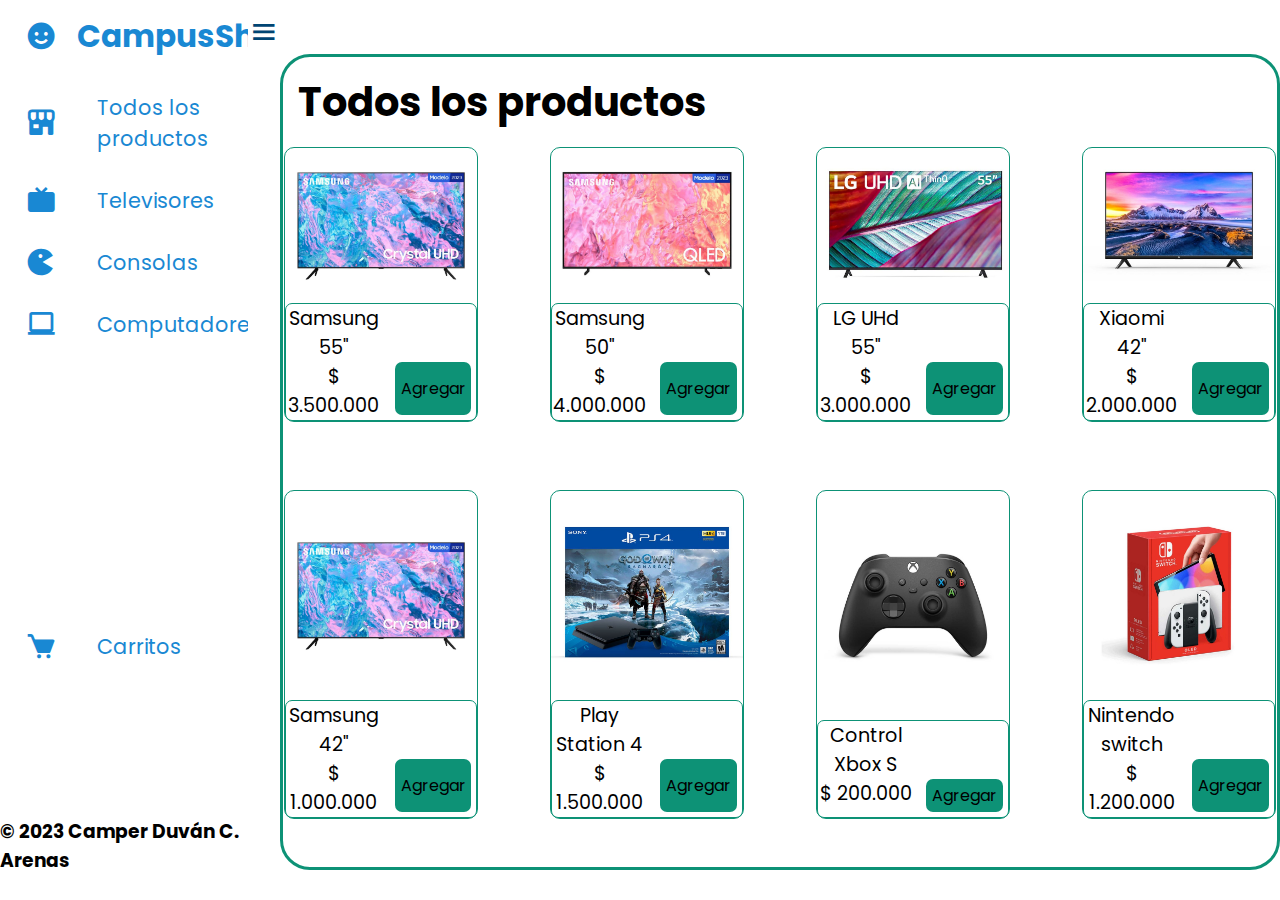
<file: index.html>
<!DOCTYPE html>
<html lang="en">
<head>
    <meta charset="UTF-8">
    <meta name="viewport" content="width=device-width, initial-scale=1.0">
    <title>Document</title>
    <link rel="stylesheet" href="css/styles.css">
    <link rel="stylesheet" href="js/main.js">
    <link rel="stylesheet" href="https://unpkg.com/boxicons@latest/css/boxicons.min.css">
</head>
<body>
    <nav class="nav">
        <div class="admin">
            <i class='bx bxs-smile smile'></i>
            <h2>CampusShop</h2>
        </div>
        <ul>
            <li>
                <a href="index.html">
                    <i class='bx bxs-store-alt' ></i>
                    <p>Todos los productos</p>
                </a>
            </li>
            
            <li>
                <a href="televisores.html">
                    <i class='bx bxs-tv' ></i>
                    <p>Televisores</p>
                </a>
            </li>
            <li>
                <a href="consolas.html">
                    <i class='bx bxs-game' ></i>
                    <p>Consolas</p>
                </a>
            </li>
            <li>
                <a href="computadores.html">
                    <i class='bx bx-laptop' ></i>
                    <p>Computadores</p>
                </a>
            </li>
            <li class="car">
                <a href="carritos.html">
                    <i class='bx bxs-cart'></i>
                    <p>Carritos</p>
                </a>
            </li>
            
        </ul>

        <h3>© 2023 Camper Duván C. Arenas</h3>

    </nav>


    <header>
        <i class='bx bx-menu menu' id="btnMenu"></i>
    </header>


    <main>
        <h2 class="titulo">Todos los productos</h2>
        <div class="productosVenta">
            <div class="producto">
            
                <img src="storage/images/televisores/tv1Img1(recorte).jpg" alt="No es posible cargar la imagen">
            
                <div class="contenido">
                    <p>Samsung 55"</p>
                    <div class="enviar">
                        <p>$ 3.500.000</p>
                        <button>Agregar</button>
                    </div>
                </div>
            </div>
            <div class="producto">
                <img src="storage/images/televisores/tv2Img1(recorte).jpg" alt="No es posible cargar la imagen">
            
                <div class="contenido">
                    <p>Samsung 50"</p>
                    <div class="enviar">
                        <p>$ 4.000.000</p>
                        <button>Agregar</button>
                    </div>
                </div>
            </div>

            <div class="producto">
                <img src="storage/images/televisores/tv3Img1(recorte).jpg" alt="No es posible cargar la imagen">
            
                <div class="contenido">
                    <p>LG UHd 55"</p>
                    <div class="enviar">
                        <p>$ 3.000.000</p>
                        <button>Agregar</button>
                    </div>
                </div>
            </div>

            <div class="producto">
                <img src="storage/images/televisores/tv4Img1(recorte).jpg" alt="No es posible cargar la imagen">
            
                <div class="contenido">
                    <p>Xiaomi 42"</p>
                    <div class="enviar">
                        <p>$ 2.000.000</p>
                        <button>Agregar</button>
                    </div>
                </div>
            </div>

            <div class="producto">
                <img src="storage/images/televisores/tv1Img1(recorte).jpg" alt="No es posible cargar la imagen">
            
                <div class="contenido">
                    <p>Samsung 42"</p>
                    <div class="enviar">
                        <p>$ 1.000.000</p>
                        <button>Agregar</button>
                    </div>
                </div>
            </div>

            <div class="producto">
            
                <img src="storage/images/consolas/consola1Img1(recorte).jpg" alt="No es posible cargar la imagen">
            
                <div class="contenido">
                    <p>Play Station 4</p>
                    <div class="enviar">
                        <p>$ 1.500.000</p>
                        <button>Agregar</button>
                    </div>
                </div>
            </div>
            <div class="producto">
                <img src="storage/images/consolas/consola2Img3.jpeg" alt="No es posible cargar la imagen">
            
                <div class="contenido">
                    <p>Control Xbox S</p>
                    <div class="enviar">
                        <p>$ 200.000</p>
                        <button>Agregar</button>
                    </div>
                </div>
            </div>

            <div class="producto">
                <img src="storage/images/consolas/consola3Img1.jpeg" alt="No es posible cargar la imagen">
            
                <div class="contenido">
                    <p>Nintendo switch</p>
                    <div class="enviar">
                        <p>$ 1.200.000</p>
                        <button>Agregar</button>
                    </div>
                </div>
            </div>

            <div class="producto">
                <img src="storage/images/consolas/consola4Img1.jpeg" alt="No es posible cargar la imagen">
            
                <div class="contenido">
                    <p>Play Station 5</p>
                    <div class="enviar">
                        <p>$ 2.700.000</p>
                        <button>Agregar</button>
                    </div>
                </div>
            </div>

            <div class="producto">
                <img src="storage/images/consolas/consola1Img1(recorte).jpg" alt="No es posible cargar la imagen">
            
                <div class="contenido">
                    <p>Play Station 4</p>
                    <div class="enviar">
                        <p>$ 2.000.000</p>
                        <button>Agregar</button>
                    </div>
                </div>
            </div>

            <div class="producto">
            
                <img src="storage/images/computadores/pc1Img1(recorte).jpeg" alt="No es posible cargar la imagen">
            
                <div class="contenido">
                    <p>Asus Vivobook U</p>
                    <div class="enviar">
                        <p>$ 1.750.000</p>
                        <button>Agregar</button>
                    </div>
                </div>
            </div>
            <div class="producto">
                <img src="storage/images/computadores/pc2Img1(recorte).jpeg" alt="No es posible cargar la imagen">
            
                <div class="contenido">
                    <p>Macbook Pro</p>
                    <div class="enviar">
                        <p>$ 16.200.000</p>
                        <button>Agregar</button>
                    </div>
                </div>
            </div>

            <div class="producto">
                <img src="storage/images/computadores/pc3Img1(recorte).jpeg" alt="No es posible cargar la imagen">
            
                <div class="contenido">
                    <p>Estacion Mac</p>
                    <div class="enviar">
                        <p>$ 8.200.000</p>
                        <button>Agregar</button>
                    </div>
                </div>
            </div>

            <div class="producto">
                <img src="storage/images/computadores/pc4Img1.jpeg" alt="No es posible cargar la imagen">
            
                <div class="contenido">
                    <p>Estacion Gamer</p>
                    <div class="enviar">
                        <p>$ 3.700.000</p>
                        <button>Agregar</button>
                    </div>
                </div>
            </div>

            <div class="producto">
                <img src="storage/images/computadores/pc2Img1(recorte).jpeg" alt="No es posible cargar la imagen">
            
                <div class="contenido">
                    <p>Macbook Air</p>
                    <div class="enviar">
                        <p>$ 6.000.000</p>
                        <button>Agregar</button>
                    </div>
                </div>
            </div>


            
        </div>
    </main>
    <script src="js/main.js"></script>
</body>
</html>
</file>
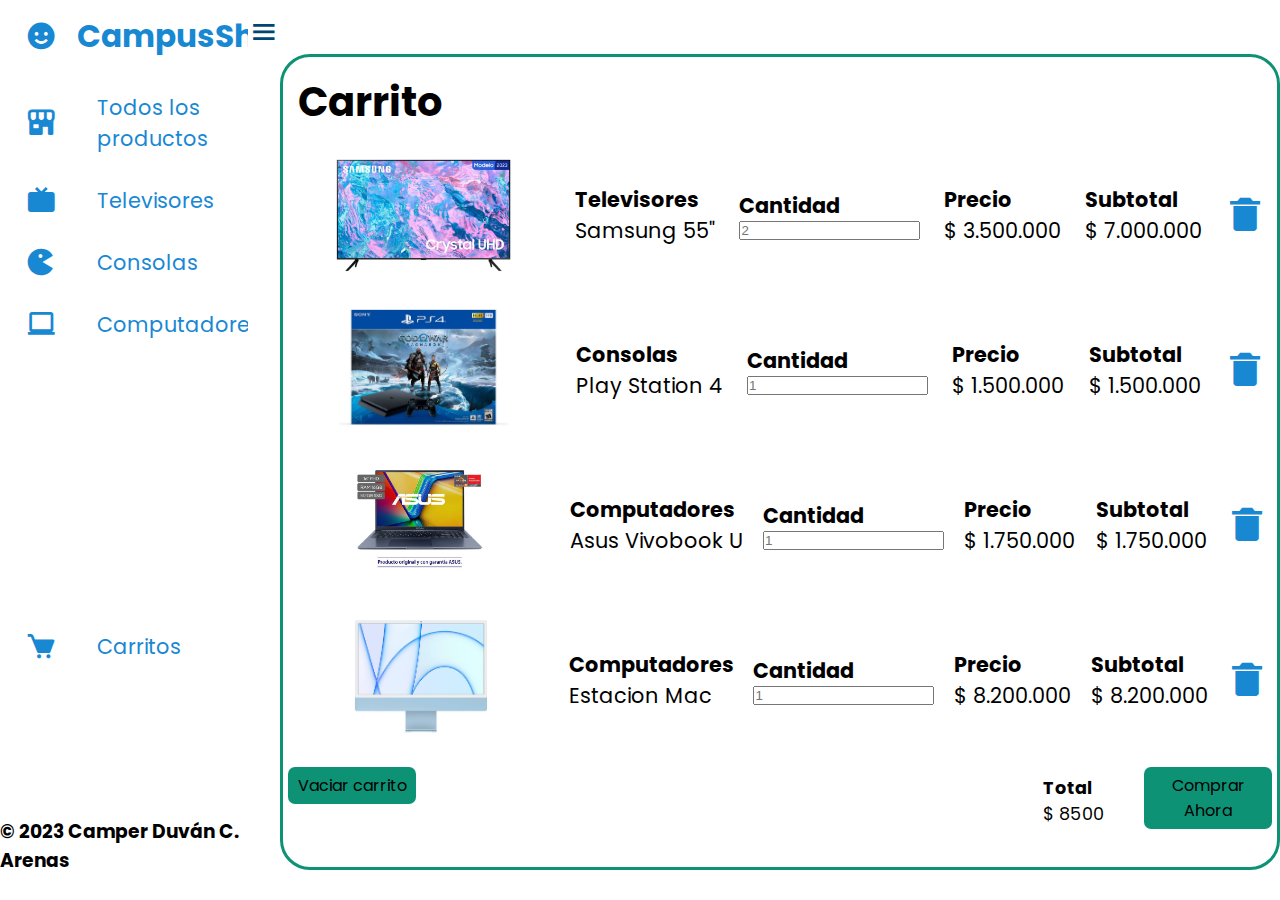
<file: carritos.html>
<!DOCTYPE html>
<html lang="en">
<head>
    <meta charset="UTF-8">
    <meta name="viewport" content="width=device-width, initial-scale=1.0">
    <title>Document</title>
    <link rel="stylesheet" href="css/styles.css">
    <link rel="stylesheet" href="js/main.js">
    <link rel="stylesheet" href="https://unpkg.com/boxicons@latest/css/boxicons.min.css">
</head>
<body>
    
    
    <nav class="nav">
        <div class="admin">
            <i class='bx bxs-smile smile'></i>
            <h2>CampusShop</h2>
        </div>
        <ul>
            <li>
                <a href="index.html">
                    <i class='bx bxs-store-alt' ></i>
                    <p>Todos los productos</p>
                </a>
            </li>
            
            <li>
                <a href="televisores.html">
                    <i class='bx bxs-tv' ></i>
                    <p>Televisores</p>
                </a>
            </li>
            <li>
                <a href="consolas.html">
                    <i class='bx bxs-game' ></i>
                    <p>Consolas</p>
                </a>
            </li>
            <li>
                <a href="computadores.html">
                    <i class='bx bx-laptop' ></i>
                    <p>Computadores</p>
                </a>
            </li>
            <li class="car">
                <a href="carritos.html">
                    <i class='bx bxs-cart'></i>
                    <p>Carritos</p>
                </a>
            </li>
        </ul>
        <h3>© 2023 Camper Duván C. Arenas</h3>
    </nav>



    <header>
        <i class='bx bx-menu menu' id="btnMenu"></i>
    </header>


    
    <main>
        <h2 class="titulo">Carrito</h2>
        <div class="carrito">
            <div class="imag">
                <img src="storage/images/televisores/tv1Img1(recorte).jpg" alt="No se puede cargar la imagen">
            </div>
            <div>
                <h4>Televisores</h4>
                <p>Samsung 55"</p>
            </div>
            <div class="quantity">
                <label for="cantidad"><h4>Cantidad</h4></label>
                <input type="number" name="cantidad" id="cantidad" placeholder="2">
                
            </div>
            <div>
                <h4>Precio</h4>
                <p>$ 3.500.000</p>
            </div>
            <div>
                <h4>Subtotal</h4>
                <p>$ 7.000.000</p>
            </div>
            <i class='bx bxs-trash-alt elim'></i>
            
        </div>

        <div class="carrito">
            <div class="imag">
                <img src="storage/images/consolas/consola1Img1(recorte).jpg" alt="No se puede cargar la imagen">
            </div>
            <div>
                <h4>Consolas</h4>
                <p>Play Station 4</p>
            </div>
            <div class="quantity">
                <label for="cantidad"><h4>Cantidad</h4></label>
                <input type="number" name="cantidad" id="cantidad" placeholder="1">
                
            </div>
            <div>
                <h4>Precio</h4>
                <p>$ 1.500.000</p>
            </div>
            <div>
                <h4>Subtotal</h4>
                <p>$ 1.500.000</p>
            </div>
            <i class='bx bxs-trash-alt elim'></i>
            
        </div>

        <div class="carrito">
            <div class="imag">
                <img src="storage/images/computadores/pc1Img1(recorte).jpeg" alt="No se puede cargar la imagen">
            </div>
            <div>
                <h4>Computadores</h4>
                <p>Asus Vivobook U</p>
            </div>
            <div class="quantity">
                <label for="cantidad"><h4>Cantidad</h4></label>
                <input type="number" name="cantidad" id="cantidad" placeholder="1">
                
            </div>
            <div>
                <h4>Precio</h4>
                <p>$ 1.750.000</p>
            </div>
            <div>
                <h4>Subtotal</h4>
                <p>$ 1.750.000</p>
            </div>
            <i class='bx bxs-trash-alt elim'></i>
        
        </div>

        <div class="carrito">
            <div class="imag">
                <img src="storage/images/computadores/pc3Img1(recorte).jpeg" alt="No se puede cargar la imagen">
            </div>
            <div>
                <h4>Computadores</h4>
                <p>Estacion Mac</p>
            </div>
            <div class="quantity">
                <label for="cantidad"><h4>Cantidad</h4></label>
                <input type="number" name="cantidad" id="cantidad" placeholder="1">
                
            </div>
            <div>
                <h4>Precio</h4>
                <p>$ 8.200.000</p>
            </div>
            <div>
                <h4>Subtotal</h4>
                <p>$ 8.200.000</p>
            </div>
            <i class='bx bxs-trash-alt elim'></i>
            
        </div>

        <div class="comprar">
            <a href="vacio.html"><button class="vaciarCarrito">Vaciar carrito</button></a>
            
            <div class="contenedor">
                
                <div>
                    <h4>Total</h4>
                    <p>$ 8500</p>
                </div>
                
                <button>Comprar Ahora</button>
            </div>
        </div>        
    </main>
    <script src="js/main.js"></script>
</body>
</html>
</file>
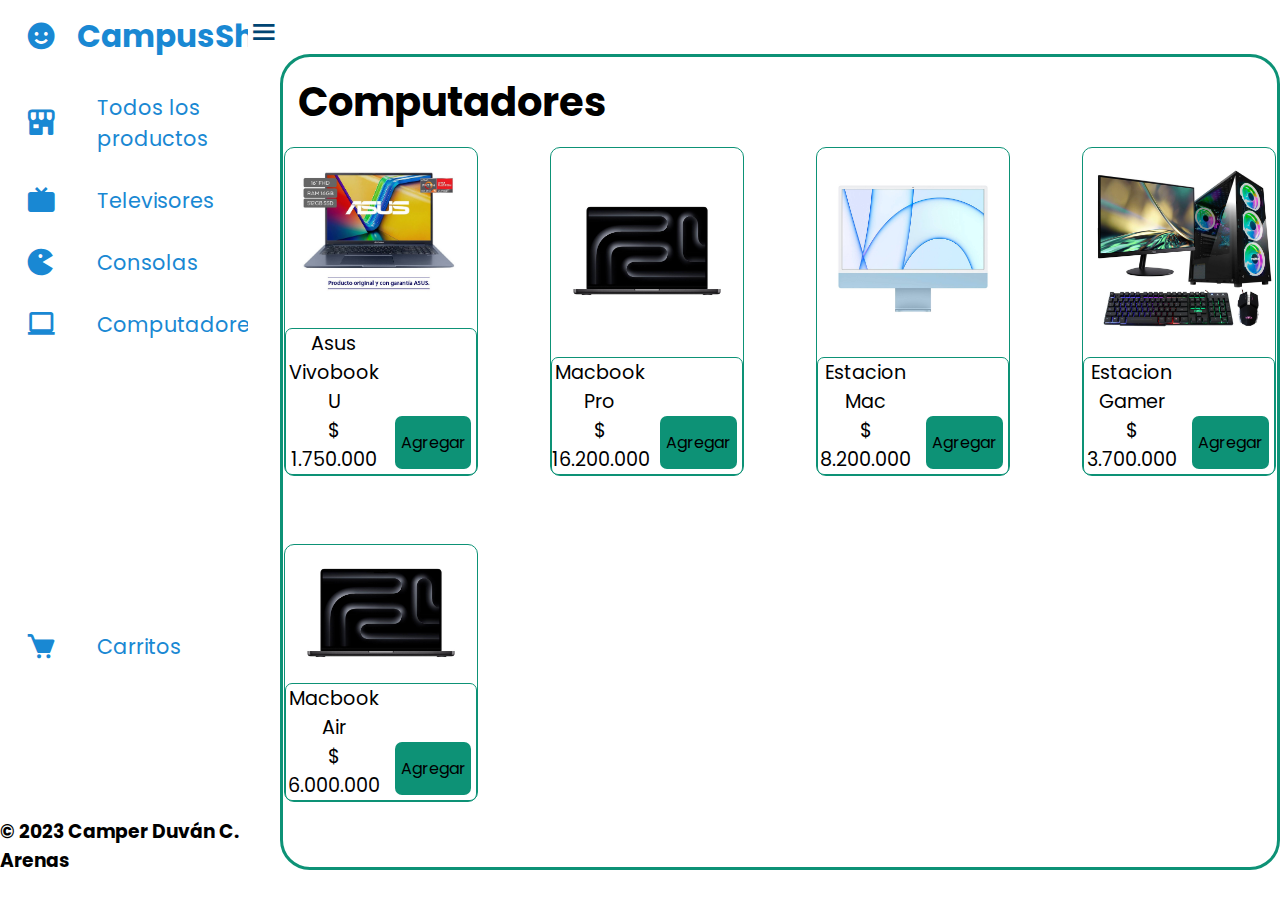
<file: computadores.html>
<!DOCTYPE html>
<html lang="en">
<head>
    <meta charset="UTF-8">
    <meta name="viewport" content="width=device-width, initial-scale=1.0">
    <title>Document</title>
    <link rel="stylesheet" href="css/styles.css">
    <link rel="stylesheet" href="js/main.js">
    <link rel="stylesheet" href="https://unpkg.com/boxicons@latest/css/boxicons.min.css">
</head>
<body>
    
    
    <nav class="nav">
        <div class="admin">
            <i class='bx bxs-smile smile'></i>
            <h2>CampusShop</h2>
        </div>
        <ul>
            <li>
                <a href="index.html">
                    <i class='bx bxs-store-alt' ></i>
                    <p>Todos los productos</p>
                </a>
            </li>
            
            <li>
                <a href="televisores.html">
                    <i class='bx bxs-tv' ></i>
                    <p>Televisores</p>
                </a>
            </li>
            <li>
                <a href="consolas.html">
                    <i class='bx bxs-game' ></i>
                    <p>Consolas</p>
                </a>
            </li>
            <li>
                <a href="computadores.html">
                    <i class='bx bx-laptop' ></i>
                    <p>Computadores</p>
                </a>
            </li>

            <li class="car">
                <a href="carritos.html">
                    <i class='bx bxs-cart'></i>
                    <p>Carritos</p>
                </a>
            </li>
        </ul>
        <h3>© 2023 Camper Duván C. Arenas</h3>
    </nav>



    <header>
        <i class='bx bx-menu menu' id="btnMenu"></i>
    </header>


    
    <main>
        <h2 class="titulo">Computadores</h2>
        <div class="productosVenta">
            <div class="producto">
            
                <img src="storage/images/computadores/pc1Img1(recorte).jpeg" alt="No es posible cargar la imagen">
            
                <div class="contenido">
                    <p>Asus Vivobook U</p>
                    <div class="enviar">
                        <p>$ 1.750.000</p>
                        <button>Agregar</button>
                    </div>
                </div>
            </div>
            <div class="producto">
                <img src="storage/images/computadores/pc2Img1(recorte).jpeg" alt="No es posible cargar la imagen">
            
                <div class="contenido">
                    <p>Macbook Pro</p>
                    <div class="enviar">
                        <p>$ 16.200.000</p>
                        <button>Agregar</button>
                    </div>
                </div>
            </div>

            <div class="producto">
                <img src="storage/images/computadores/pc3Img1(recorte).jpeg" alt="No es posible cargar la imagen">
            
                <div class="contenido">
                    <p>Estacion Mac</p>
                    <div class="enviar">
                        <p>$ 8.200.000</p>
                        <button>Agregar</button>
                    </div>
                </div>
            </div>

            <div class="producto">
                <img src="storage/images/computadores/pc4Img1.jpeg" alt="No es posible cargar la imagen">
            
                <div class="contenido">
                    <p>Estacion Gamer</p>
                    <div class="enviar">
                        <p>$ 3.700.000</p>
                        <button>Agregar</button>
                    </div>
                </div>
            </div>

            <div class="producto">
                <img src="storage/images/computadores/pc2Img1(recorte).jpeg" alt="No es posible cargar la imagen">
            
                <div class="contenido">
                    <p>Macbook Air</p>
                    <div class="enviar">
                        <p>$ 6.000.000</p>
                        <button>Agregar</button>
                    </div>
                </div>
            </div>

            
        </div>
    </main>
    <script src="js/main.js"></script>
</body>
</html>
</file>
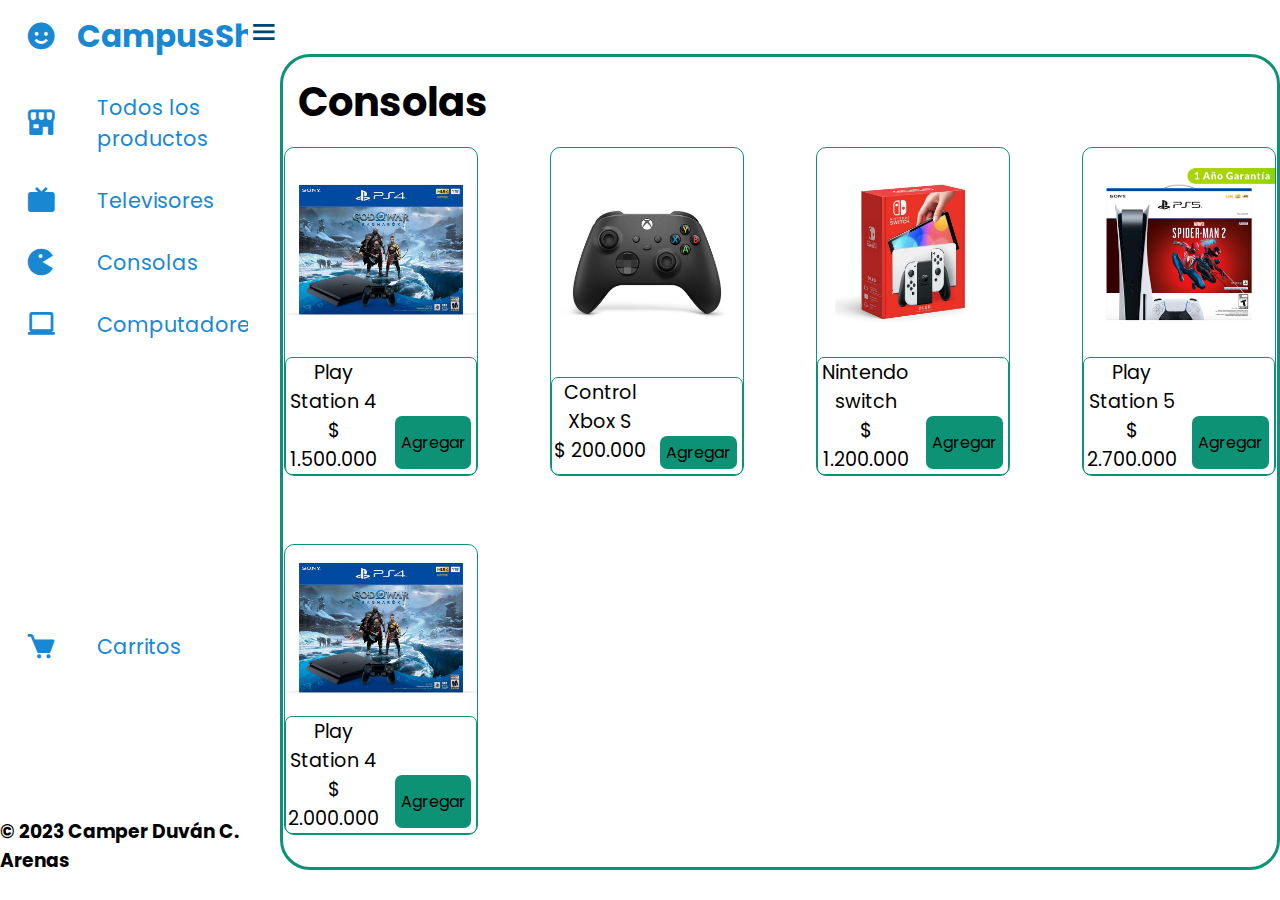
<file: consolas.html>
<!DOCTYPE html>
<html lang="en">
<head>
    <meta charset="UTF-8">
    <meta name="viewport" content="width=device-width, initial-scale=1.0">
    <title>Document</title>
    <link rel="stylesheet" href="css/styles.css">
    <link rel="stylesheet" href="js/main.js">
    <link rel="stylesheet" href="https://unpkg.com/boxicons@latest/css/boxicons.min.css">
</head>
<body>
    
    
    <nav class="nav">
        <div class="admin">
            <i class='bx bxs-smile smile'></i>
            <h2>CampusShop</h2>
        </div>
        <ul>
            <li>
                <a href="index.html">
                    <i class='bx bxs-store-alt' ></i>
                    <p>Todos los productos</p>
                </a>
            </li>
            
            <li>
                <a href="televisores.html">
                    <i class='bx bxs-tv' ></i>
                    <p>Televisores</p>
                </a>
            </li>
            <li>
                <a href="consolas.html">
                    <i class='bx bxs-game' ></i>
                    <p>Consolas</p>
                </a>
            </li>
            <li>
                <a href="computadores.html">
                    <i class='bx bx-laptop' ></i>
                    <p>Computadores</p>
                </a>
            </li>
            
            <li class="car">
                <a href="carritos.html">
                    <i class='bx bxs-cart'></i>
                    <p>Carritos</p>
                </a>
            </li>
            
        </ul>
        <h3>© 2023 Camper Duván C. Arenas</h3>
    </nav>



    <header>
        <i class='bx bx-menu menu' id="btnMenu"></i>
    </header>


    
    <main>
        <h2 class="titulo">Consolas</h2>
        <div class="productosVenta">
            <div class="producto">
            
                <img src="storage/images/consolas/consola1Img1(recorte).jpg" alt="No es posible cargar la imagen">
            
                <div class="contenido">
                    <p>Play Station 4</p>
                    <div class="enviar">
                        <p>$ 1.500.000</p>
                        <button>Agregar</button>
                    </div>
                </div>
            </div>
            <div class="producto">
                <img src="storage/images/consolas/consola2Img3.jpeg" alt="No es posible cargar la imagen">
            
                <div class="contenido">
                    <p>Control Xbox S</p>
                    <div class="enviar">
                        <p>$ 200.000</p>
                        <button>Agregar</button>
                    </div>
                </div>
            </div>

            <div class="producto">
                <img src="storage/images/consolas/consola3Img1.jpeg" alt="No es posible cargar la imagen">
            
                <div class="contenido">
                    <p>Nintendo switch</p>
                    <div class="enviar">
                        <p>$ 1.200.000</p>
                        <button>Agregar</button>
                    </div>
                </div>
            </div>

            <div class="producto">
                <img src="storage/images/consolas/consola4Img1.jpeg" alt="No es posible cargar la imagen">
            
                <div class="contenido">
                    <p>Play Station 5</p>
                    <div class="enviar">
                        <p>$ 2.700.000</p>
                        <button>Agregar</button>
                    </div>
                </div>
            </div>

            <div class="producto">
                <img src="storage/images/consolas/consola1Img1(recorte).jpg" alt="No es posible cargar la imagen">
            
                <div class="contenido">
                    <p>Play Station 4</p>
                    <div class="enviar">
                        <p>$ 2.000.000</p>
                        <button>Agregar</button>
                    </div>
                </div>
            </div>

            
        </div>
    </main>
    <script src="js/main.js"></script>
</body>
</html>
</file>
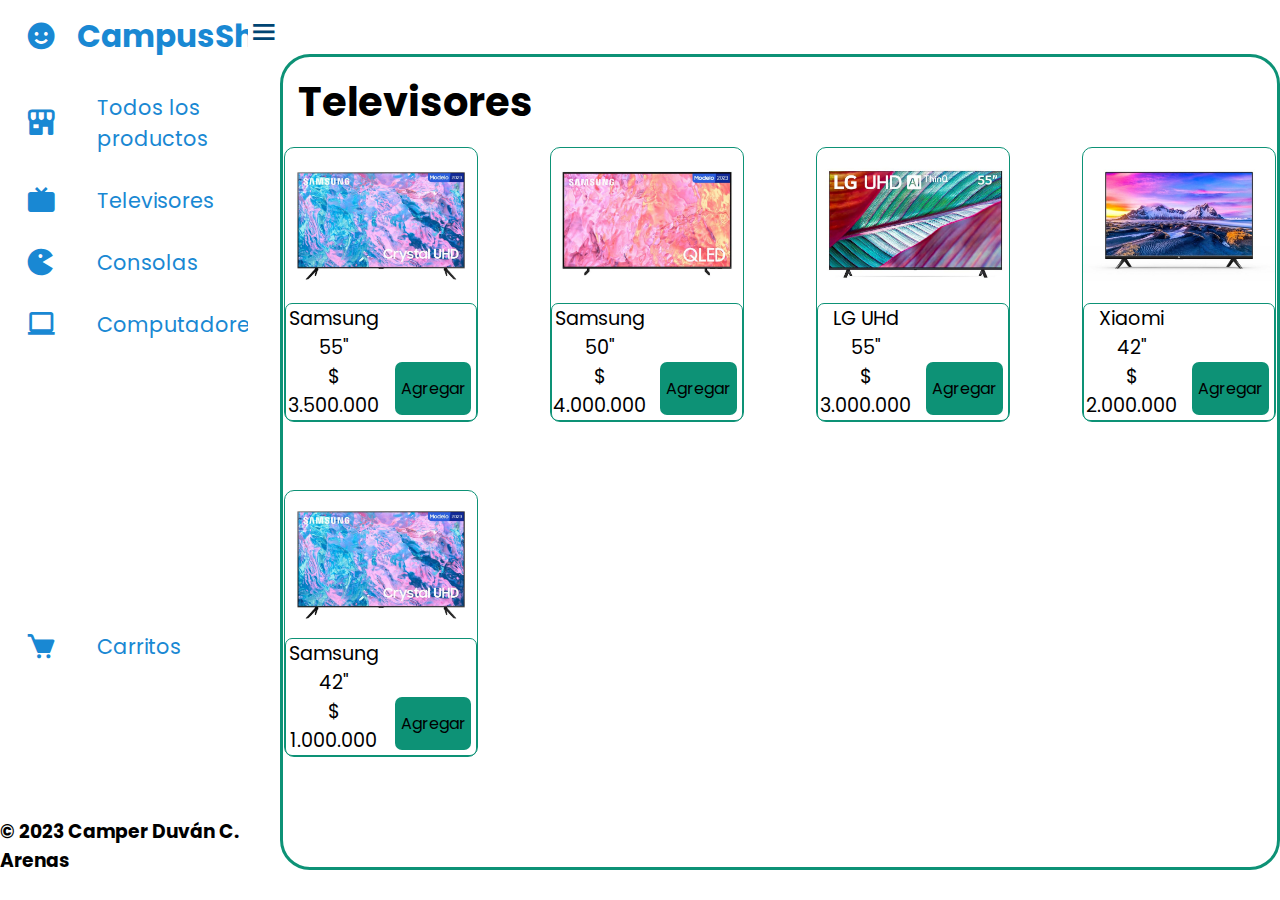
<file: televisores.html>
<!DOCTYPE html>
<html lang="en">
<head>
    <meta charset="UTF-8">
    <meta name="viewport" content="width=device-width, initial-scale=1.0">
    <title>Document</title>
    <link rel="stylesheet" href="css/styles.css">
    <link rel="stylesheet" href="js/main.js">
    <link rel="stylesheet" href="https://unpkg.com/boxicons@latest/css/boxicons.min.css">
</head>
<body>
    
    
    <nav class="nav">
        <div class="admin">
            <i class='bx bxs-smile smile'></i>
            <h2>CampusShop</h2>
        </div>
        <ul>
            <li>
                <a href="index.html">
                    <i class='bx bxs-store-alt' ></i>
                    <p>Todos los productos</p>
                </a>
            </li>
            <li>
                <a href="televisores.html">
                    <i class='bx bxs-tv' ></i>
                    <p>Televisores</p>
                </a>
            </li>
            <li>
                <a href="consolas.html">
                    <i class='bx bxs-game' ></i>
                    <p>Consolas</p>
                </a>
            </li>
            <li>
                <a href="computadores.html">
                    <i class='bx bx-laptop' ></i>
                    <p>Computadores</p>
                </a>
            </li>
            
            <li class="car">
                <a href="carritos.html">
                    <i class='bx bxs-cart'></i>
                    <p>Carritos</p>
                </a>
            </li>
        </ul>
        <h3>© 2023 Camper Duván C. Arenas</h3>
    </nav>


    <header>
        <i class='bx bx-menu menu' id="btnMenu"></i>
    </header>

    
    <main>
        <h2 class="titulo">Televisores</h2>
        <div class="productosVenta">
            <div class="producto">
            
                <img src="storage/images/televisores/tv1Img1(recorte).jpg" alt="No es posible cargar la imagen">
            
                <div class="contenido">
                    <p>Samsung 55"</p>
                    <div class="enviar">
                        <p>$ 3.500.000</p>
                        <button>Agregar</button>
                    </div>
                </div>
            </div>
            <div class="producto">
                <img src="storage/images/televisores/tv2Img1(recorte).jpg" alt="No es posible cargar la imagen">
            
                <div class="contenido">
                    <p>Samsung 50"</p>
                    <div class="enviar">
                        <p>$ 4.000.000</p>
                        <button>Agregar</button>
                    </div>
                </div>
            </div>

            <div class="producto">
                <img src="storage/images/televisores/tv3Img1(recorte).jpg" alt="No es posible cargar la imagen">
            
                <div class="contenido">
                    <p>LG UHd 55"</p>
                    <div class="enviar">
                        <p>$ 3.000.000</p>
                        <button>Agregar</button>
                    </div>
                </div>
            </div>

            <div class="producto">
                <img src="storage/images/televisores/tv4Img1(recorte).jpg" alt="No es posible cargar la imagen">
            
                <div class="contenido">
                    <p>Xiaomi 42"</p>
                    <div class="enviar">
                        <p>$ 2.000.000</p>
                        <button>Agregar</button>
                    </div>
                </div>
            </div>

            <div class="producto">
                <img src="storage/images/televisores/tv1Img1(recorte).jpg" alt="No es posible cargar la imagen">
            
                <div class="contenido">
                    <p>Samsung 42"</p>
                    <div class="enviar">
                        <p>$ 1.000.000</p>
                        <button>Agregar</button>
                    </div>
                </div>
            </div>

            
        </div>
    </main>
    <script src="js/main.js"></script>
</body>
</html>
</file>
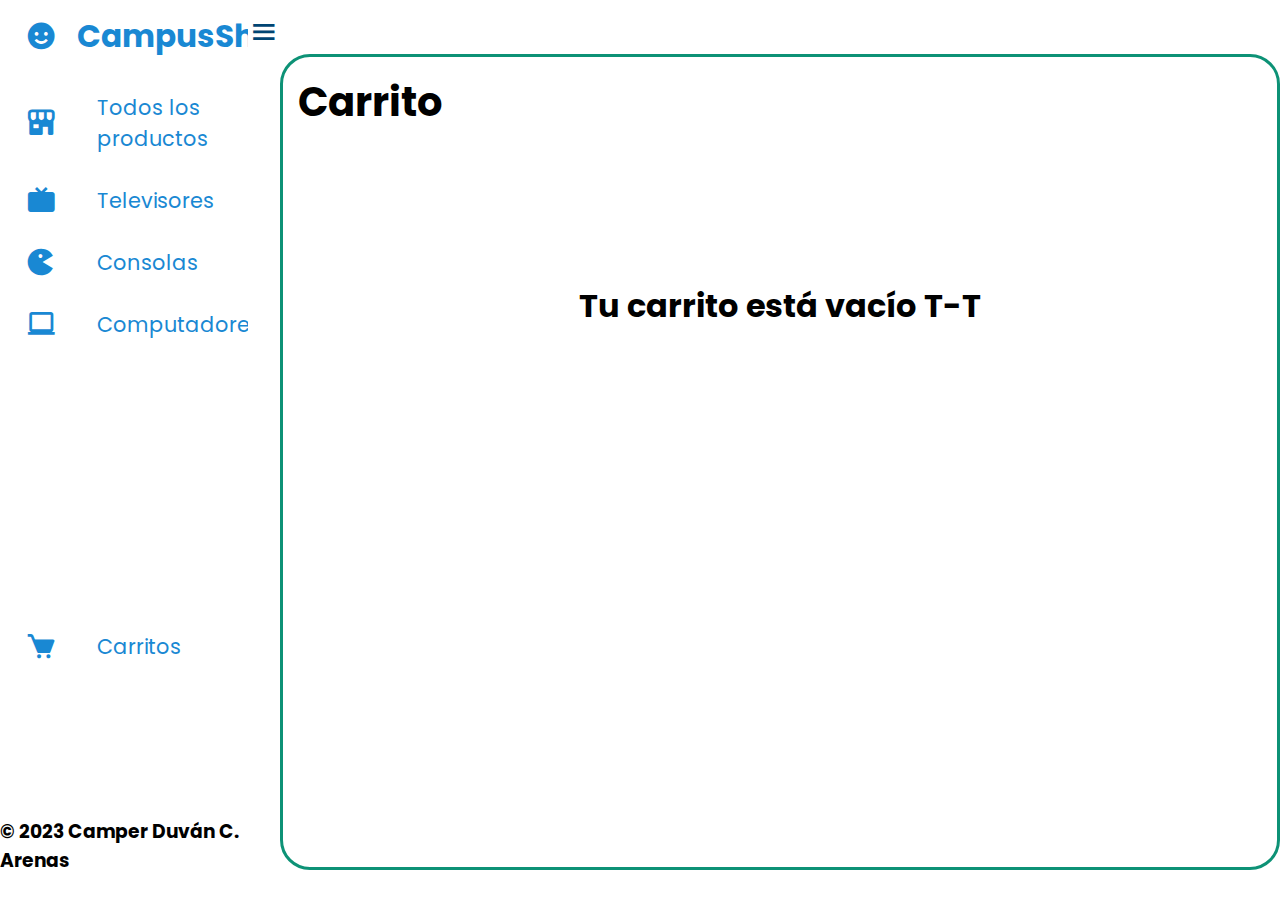
<file: vacio.html>
<!DOCTYPE html>
<html lang="en">
<head>
    <meta charset="UTF-8">
    <meta name="viewport" content="width=device-width, initial-scale=1.0">
    <title>Document</title>
    <link rel="stylesheet" href="css/styles.css">
    <link rel="stylesheet" href="js/main.js">
    <link rel="stylesheet" href="https://unpkg.com/boxicons@latest/css/boxicons.min.css">
</head>
<body>
    
    
    <nav class="nav">
        <div class="admin">
            <i class='bx bxs-smile smile'></i>
            <h2>CampusShop</h2>
        </div>
        <ul>
            <li>
                <a href="index.html">
                    <i class='bx bxs-store-alt' ></i>
                    <p>Todos los productos</p>
                </a>
            </li>
            
            <li>
                <a href="televisores.html">
                    <i class='bx bxs-tv' ></i>
                    <p>Televisores</p>
                </a>
            </li>
            <li>
                <a href="consolas.html">
                    <i class='bx bxs-game' ></i>
                    <p>Consolas</p>
                </a>
            </li>
            <li>
                <a href="computadores.html">
                    <i class='bx bx-laptop' ></i>
                    <p>Computadores</p>
                </a>
            </li>
            <li class="car">
                <a href="carritos.html">
                    <i class='bx bxs-cart'></i>
                    <p>Carritos</p>
                </a>
            </li>
            
        </ul>
        <h3>© 2023 Camper Duván C. Arenas</h3>
    </nav>



    <header>
        <i class='bx bx-menu menu' id="btnMenu"></i>
    </header>


    
    <main>
        <h2 class="titulo">Carrito</h2>
        <h3 id="carritoVacio">Tu carrito está vacío T-T</h3>
            
    </main>
    <script src="js/main.js"></script>
</body>
</html>
</file>
<file: css/styles.css>
@import url('https://fonts.googleapis.com/css2?family=Poppins:wght@100;200&display=swap');


* {
    margin: 0;
    padding: 0;
}


body {
    font-family: 'Poppins';
    display: flex;
    flex-direction: row;
    /* background-color: #0D9276; */
}

header {
    
    display: flex;
    justify-content: flex-start;
    align-items: center;
    height: 7vh;
}

nav {
    display: flex;
    flex-direction: column;
    justify-content: flex-start;
    align-items: flex-start;
    height: 100vh;
    overflow: hidden;
    transition: all 0.5s linear;
    /* position: sticky; */
    width: 25vw;
    /* border: solid 1px red; */
    /* background-color: #79c2f2; */
}

.admin {
    display: flex;
    flex-direction: row;
    width: 100%;
    font-size: 1.3rem;
    align-items: center;
    justify-content: flex-start;
    height: 72px;
    color: #1988d3;
}

.admin i{
    margin: 0 20px 0 25px;
}

.smile {
    font-size: 2rem;
}

.menu {
    justify-self: flex-start;
    font-size: 2rem;
    color: #004573;
}

body .nav:hover {
    width: 25vw;
}

#btnMenu:hover {
    scale: 1.1;
    cursor: pointer;
}

.nav.active {
    width: 4vw;
}

ul li{
    list-style: none;
    
}

ul a {
    text-decoration: none;
    display: flex;
    flex-direction: row;
    justify-content: flex-start;
    align-items: center;
    padding: 10px 15px 10px 15px;
    margin: 10px;
    border-radius: 5px;
    color: #1988d3;
}

ul i {
    font-size: 2rem;
    margin-right: 40px;
    
}

li a:hover {
    background-color: #1988d3;
    color: #FFF6E9;
}

ul p {
    font-size: 1.3rem;
}

main {
    width: 100%;
    height: 90vh;
    left: 0;
    margin-top: 6vh;
    /* border: solid 1px orangered; */
    /* top: 0; */
    border-radius: 30px;
    overflow-y: scroll;
    display: flex;
    flex-direction: column;
    border: solid 3px #0D9276;
    /* outline: #0D9276; */
    z-index: 999;
    
}

/* .imagen {
    width: 15vw;
    height: 25vh;
} */

.titulo {
    font-size: 2.5rem;
    padding: 5px;
    margin: 10px;
}

img {
    object-fit: contain;
    width: 100%;
    height: 100%;
}

.producto {
    display: flex;
    flex-direction: column;
    width: 15vw;
    height: 100%;
    border-radius: 10px;
    margin-bottom: 15px;
    border: solid 1px #0D9276;
}

.contenido {
    /* display: grid; */
    font-size: 1.2rem;
    /* grid-template-columns: 1fr;
    grid-template-rows: 1fr; */
    text-align: center;
    /* margin-bottom: 5px; */
    border: solid 1px #0D9276;
    border-radius: 7px;
}

.contenido p {
    width: 50%;
}

.enviar {
    display: flex;
    flex-direction: row;
    justify-content: space-between;
}

button {
    right: 0;
    padding: 4px 6px 4px 6px;
    width: 6vw;
    font-family: 'Poppins';
    border-radius: 7px;
    font-size: 1rem;
    border: none;
    background-color: #0D9276;
    margin-right: 5px;
    margin-bottom: 5px;
}

.productosVenta {
    /* display: flex;
    gap: 60px;
    justify-content: space-between;
    flex-direction: row; */
    display: grid;
    grid-template-columns: repeat(4, 1fr);
    grid-template-rows: repeat(auto);
    gap: 70px;
    justify-items: center;
    margin-bottom: 15px;

}

.car {
    margin-top: 30vh;
}

.carrito {
    display: flex;
    flex-direction: row;
    width: 100%;
    height: 15vh;
    justify-content: space-around;
    align-items: center;
    font-size: 1.3rem;
    margin-bottom: 20px;
    /* border:solid 1px #0D9276; */
    border-radius: 10px;
}

.imag {
    display: flex;
    height: 100%;
    justify-content: center;
    align-items: center;
    width: 20vw;
}

.quantity {
    display: flex;
    flex-direction: column;
}

.elim {
    font-size: 2.5rem;
}

.comprar {
    display: flex;
    flex-direction: row;
    justify-content: space-between;
    /* border: solid 1px red; */
    /* height: 10vh; */
}

.contenedor {
    display: flex;
    flex-direction: row;
    font-size: 1.1rem;
    /* justify-content: space-between; */
    align-items: center;
}

.contenedor div {
    margin-right: 40px;
}

.comprar button {
    padding: 6px;
    width: 10vw;
    font-family: 'Poppins';
    border-radius: 7px;
    font-size: 1rem;
    border: none;
}

#carritoVacio {
    font-family: 'Poppins';
    font-size: 2rem;
}

h3 {
    align-self: center;
    margin-top: 15vh;
}

.vaciarCarrito {
    margin-left: 5px;
}

button:hover {
    background-color: #BBE2EC;
    color: black;
}

.carrito i {
    color: #1988d3;
}
</file>
